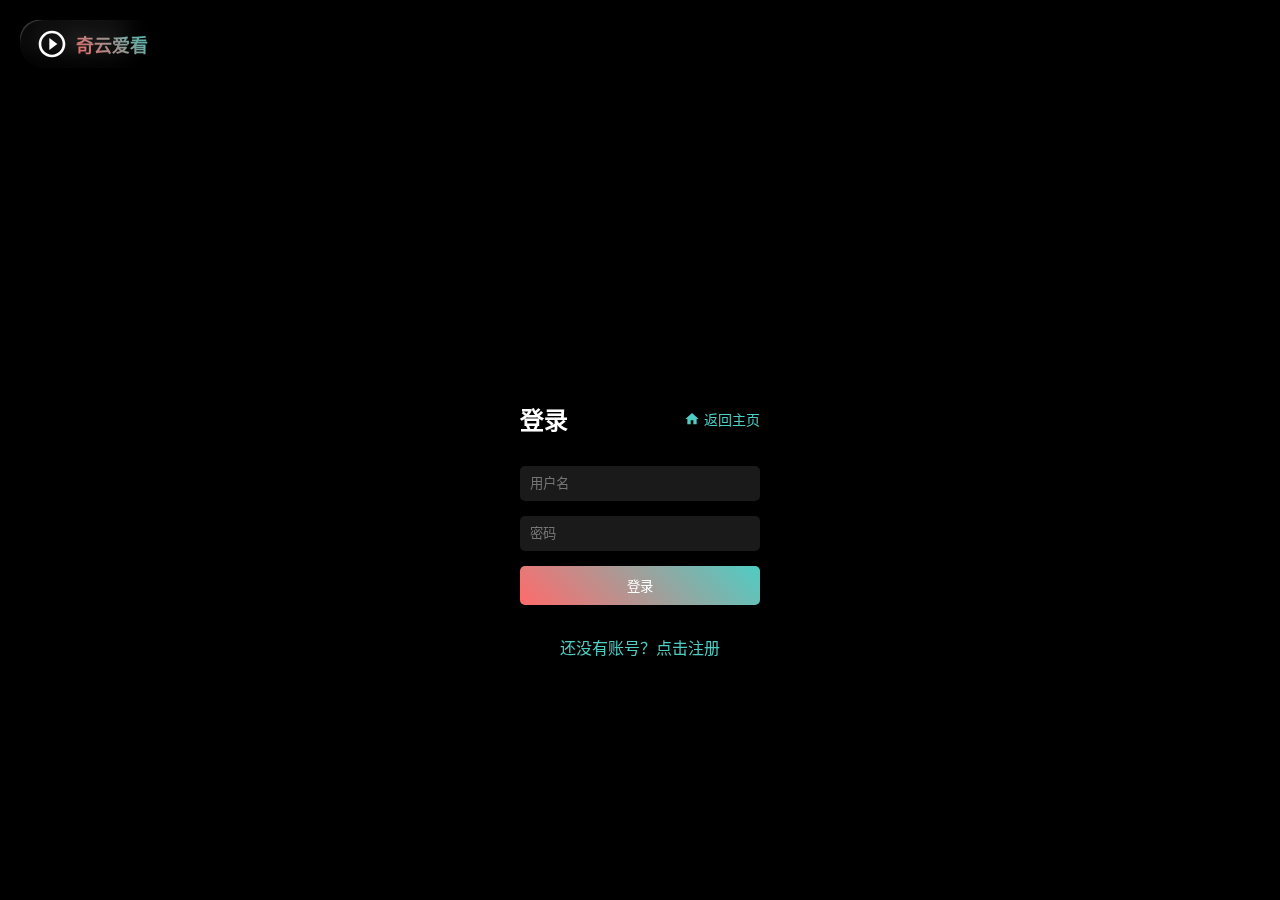
<file: login.html>
<!DOCTYPE html>
<html lang="zh-CN">
<head>
    <meta charset="UTF-8">
    <meta name="viewport" content="width=device-width, initial-scale=1.0">
    <title>登录 - 奇云爱看</title>
    <link rel="stylesheet" href="styles.css">
    <style>
        .auth-container {
            position: fixed;
            top: 50%;
            left: 50%;
            transform: translate(-50%, -50%);
            background: rgba(0, 0, 0, 0.8);
            padding: 30px;
            border-radius: 15px;
            backdrop-filter: blur(10px);
            color: white;
            width: 300px;
            margin-top: 80px;
        }

        .auth-form {
            display: flex;
            flex-direction: column;
            gap: 15px;
        }

        .auth-input {
            padding: 10px;
            border: none;
            border-radius: 5px;
            background: rgba(255, 255, 255, 0.1);
            color: white;
        }

        .auth-button {
            padding: 10px;
            border: none;
            border-radius: 5px;
            background: linear-gradient(45deg, #ff6b6b, #4ecdc4);
            color: white;
            cursor: pointer;
            transition: transform 0.2s;
        }

        .auth-button:hover {
            transform: translateY(-2px);
        }

        .switch-form {
            text-align: center;
            margin-top: 15px;
            color: #4ecdc4;
            cursor: pointer;
        }

        .header {
            position: fixed;
            top: 0;
            left: 0;
            right: 0;
            display: flex;
            justify-content: space-between;
            align-items: center;
            padding: 20px;
            z-index: 1000;
        }

        .logo {
            display: flex;
            align-items: center;
            gap: 8px;
            cursor: pointer;
            text-decoration: none;
            transition: transform 0.3s ease;
        }

        .logo:hover {
            transform: scale(1.05);
        }

        .logo-icon {
            width: 32px;
            height: 32px;
            fill: white;
        }

        .logo-text {
            color: white;
            font-size: 18px;
            font-weight: 600;
            background: linear-gradient(45deg, #ff6b6b, #4ecdc4);
            -webkit-background-clip: text;
            -webkit-text-fill-color: transparent;
        }

        .back-button {
            display: flex;
            align-items: center;
            gap: 6px;
            padding: 8px 16px;
            border: none;
            border-radius: 20px;
            background: rgba(255, 255, 255, 0.1);
            color: white;
            font-size: 14px;
            cursor: pointer;
            transition: all 0.3s ease;
            backdrop-filter: blur(10px);
            border: 1px solid rgba(255, 255, 255, 0.2);
        }

        .back-button:hover {
            background: rgba(255, 255, 255, 0.2);
            transform: translateY(-2px);
        }

        .back-icon {
            width: 20px;
            height: 20px;
            fill: white;
        }

        .form-header {
            display: flex;
            align-items: center;
            justify-content: space-between;
            margin-bottom: 15px;
        }

        .form-header h2 {
            margin: 0;
        }

        .home-link {
            color: #4ecdc4;
            text-decoration: none;
            font-size: 14px;
            display: flex;
            align-items: center;
            gap: 4px;
            transition: all 0.3s ease;
        }

        .home-link:hover {
            color: #ff6b6b;
        }

        .home-link svg {
            width: 16px;
            height: 16px;
            fill: currentColor;
        }
    </style>
</head>
<body>
    <div class="header">
        <a href="index.html" class="logo">
            <svg class="logo-icon" viewBox="0 0 24 24">
                <path d="M12,2C6.48,2 2,6.48 2,12C2,17.52 6.48,22 12,22C17.52,22 22,17.52 22,12C22,6.48 17.52,2 12,2M12,20C7.59,20 4,16.41 4,12C4,7.59 7.59,4 12,4C16.41,4 20,7.59 20,12C20,16.41 16.41,20 12,20M10,16.5L16,12L10,7.5V16.5Z"/>
            </svg>
            <span class="logo-text">奇云爱看</span>
        </a>
        <button class="back-button" onclick="window.location.href='index.html'">
            <svg viewBox="0 0 24 24" class="back-icon">
                <path d="M20,11V13H8L13.5,18.5L12.08,19.92L4.16,12L12.08,4.08L13.5,5.5L8,11H20Z"/>
            </svg>
            返回主页
        </button>
    </div>

    <div class="auth-container">
        <form class="auth-form" id="loginForm">
            <div class="form-header">
                <h2>登录</h2>
                <a href="index.html" class="home-link">
                    <svg viewBox="0 0 24 24">
                        <path d="M10,20V14H14V20H19V12H22L12,3L2,12H5V20H10Z"/>
                    </svg>
                    返回主页
                </a>
            </div>
            <input type="text" class="auth-input" placeholder="用户名" required>
            <input type="password" class="auth-input" placeholder="密码" required>
            <button type="submit" class="auth-button">登录</button>
            <div class="switch-form">还没有账号？点击注册</div>
        </form>
    </div>
    <script src="auth.js"></script>
</body>
</html>
</file>
<file: styles.css>
* {
    margin: 0;
    padding: 0;
    box-sizing: border-box;
}

body {
    overflow: hidden;
    background-color: #000;
}

.video-container {
    width: 100vw;
    height: calc(100vh - 70px);
    position: relative;
    overflow: hidden;
}

/* 单个视频卡片的样式 */
.video-card {
    position: absolute;
    width: 100%;
    height: 100%;
    display: flex;
    justify-content: center;
    align-items: center;
    transition: transform 0.3s cubic-bezier(0.4, 0, 0.2, 1), opacity 0.3s ease;
    will-change: transform, opacity;
    backface-visibility: hidden;
    transform: translateZ(0);
}

.video-card.previous {
    transform: scale(0.95) translateY(-100%);
    opacity: 0;
    pointer-events: none;
}

.video-card.current {
    transform: scale(1) translateY(0);
    opacity: 1;
    z-index: 2;
}

.video-card.next {
    transform: scale(0.95) translateY(100%);
    opacity: 0;
    pointer-events: none;
}

.video-card.slide-up {
    animation: slideUp 0.3s cubic-bezier(0.4, 0, 0.2, 1) forwards;
}

.video-card.slide-down {
    animation: slideDown 0.3s cubic-bezier(0.4, 0, 0.2, 1) forwards;
}

@keyframes slideUp {
    0% {
        transform: scale(1) translateY(0);
        opacity: 1;
    }
    100% {
        transform: scale(0.95) translateY(-100%);
        opacity: 0;
    }
}

@keyframes slideDown {
    0% {
        transform: scale(0.95) translateY(100%);
        opacity: 0;
    }
    100% {
        transform: scale(1) translateY(0);
        opacity: 1;
    }
}

/* 视频本身的样式，保持9:16比例 */
.video-player {
    width: auto;
    height: 100%;
    max-width: calc(100vh * 9 / 16);
    background-color: #000;
    object-fit: contain;
    display: block;
    margin: 0 auto;
}

/* 加载动画 */
.loading {
    position: absolute;
    top: 50%;
    left: 50%;
    transform: translate(-50%, -50%);
    width: 40px;
    height: 40px;
    border: 4px solid #f3f3f3;
    border-top: 4px solid #3498db;
    border-radius: 50%;
    animation: spin 1s linear infinite;
}

@keyframes spin {
    0% { transform: translate(-50%, -50%) rotate(0deg); }
    100% { transform: translate(-50%, -50%) rotate(360deg); }
}

/* 控制栏容器 */
.controls-container {
    position: fixed;
    bottom: 0;
    left: 0;
    right: 0;
    background: rgba(0, 0, 0, 0.8);
    padding: 15px;
    display: flex;
    justify-content: space-around;
    align-items: center;
    backdrop-filter: blur(10px);
    z-index: 1000;
}

/* 按钮基础样式 */
.control-button {
    background: rgba(255, 255, 255, 0.1);
    border: none;
    border-radius: 50px;
    padding: 12px 24px;
    color: white;
    font-size: 14px;
    cursor: pointer;
    display: flex;
    align-items: center;
    gap: 8px;
    transition: all 0.3s ease;
}

.control-button:hover {
    background: rgba(255, 255, 255, 0.2);
    transform: translateY(-2px);
}

.control-button:active {
    transform: translateY(0);
}

/* 图标样式 */
.button-icon {
    width: 20px;
    height: 20px;
    fill: currentColor;
}

/* 工具提示样式 */
.control-button[data-tooltip] {
    position: relative;
}

/* 移除工具提示 */
.control-button[data-tooltip]::before {
    display: none; /* 完全移除工具提示 */
}

/* 移除悬浮效果 */
.control-button[data-tooltip]:hover::before {
    display: none;
}

/* Logo样式 */
.logo {
    position: fixed;
    top: 20px;
    left: 20px;
    display: flex;
    align-items: center;
    gap: 8px;
    color: white;
    z-index: 1000;
    background: rgba(0, 0, 0, 0.6);
    padding: 8px 16px;
    border-radius: 50px;
    backdrop-filter: blur(10px);
    box-shadow: 0 2px 10px rgba(0, 0, 0, 0.3);
}

.logo-icon {
    width: 24px;
    height: 24px;
    fill: currentColor;
}

.logo-text {
    font-size: 18px;
    font-weight: 500;
    background: linear-gradient(45deg, #ff6b6b, #4ecdc4);
    -webkit-background-clip: text;
    -webkit-text-fill-color: transparent;
    text-shadow: 0 1px 3px rgba(0, 0, 0, 0.1);
}

/* 添加淡入淡出动画 */
@keyframes fadeInOut {
    0% {
        opacity: 0;
        transform: translate(-50%, -50%) scale(0.8);
    }
    20% {
        opacity: 1;
        transform: translate(-50%, -50%) scale(1);
    }
    80% {
        opacity: 1;
        transform: translate(-50%, -50%) scale(1);
    }
    100% {
        opacity: 0;
        transform: translate(-50%, -50%) scale(0.8);
    }
}

/* 添加弹跳动画 */
@keyframes bounceIn {
    0% {
        opacity: 0;
        transform: translate(-50%, -50%) scale(0.3);
    }
    50% {
        opacity: 0.9;
        transform: translate(-50%, -50%) scale(1.1);
    }
    80% {
        opacity: 1;
        transform: translate(-50%, -50%) scale(0.89);
    }
    100% {
        opacity: 1;
        transform: translate(-50%, -50%) scale(1);
    }
}

@keyframes fadeIn {
    from {
        opacity: 0;
        transform: translate(-50%, -50%) scale(0.95);
    }
    to {
        opacity: 1;
        transform: translate(-50%, -50%) scale(1);
    }
}

/* 社交功能样式 */
.social-container {
    position: fixed;
    right: 20px;
    bottom: 100px;
    display: flex;
    flex-direction: column;
    gap: 20px;
    z-index: 1000;
}

.interaction-buttons {
    display: flex;
    flex-direction: column;
    gap: 15px;
}

.social-button {
    background: rgba(255, 255, 255, 0.1);
    border: none;
    border-radius: 50%;
    width: 50px;
    height: 50px;
    display: flex;
    align-items: center;
    justify-content: center;
    cursor: pointer;
    transition: all 0.3s ease;
    backdrop-filter: blur(10px);
}

.social-button:hover {
    background: rgba(255, 255, 255, 0.2);
    transform: scale(1.1);
}

.social-button .button-icon {
    width: 24px;
    height: 24px;
    fill: white;
}

.comments-section {
    position: fixed;
    right: 0;
    bottom: 70px;
    width: 300px;
    height: 400px;
    background: rgba(0, 0, 0, 0.8);
    backdrop-filter: blur(10px);
    border-radius: 15px 0 0 0;
    display: flex;
    flex-direction: column;
}

.comments-container {
    flex: 1;
    overflow-y: auto;
    padding: 15px;
}

.comment-input {
    padding: 15px;
    display: flex;
    gap: 10px;
}

.comment-input input {
    flex: 1;
    padding: 8px;
    border: none;
    border-radius: 20px;
    background: rgba(255, 255, 255, 0.1);
    color: white;
}

.comment-input button {
    padding: 8px 15px;
    border: none;
    border-radius: 20px;
    background: linear-gradient(45deg, #ff6b6b, #4ecdc4);
    color: white;
    cursor: pointer;
}

.share-menu {
    position: absolute;
    right: 60px;
    bottom: 0;
    background: rgba(0, 0, 0, 0.8);
    backdrop-filter: blur(10px);
    -webkit-backdrop-filter: blur(10px);
    border-radius: 12px;
    padding: 10px;
    display: none;
    flex-direction: column;
    gap: 10px;
    min-width: 120px;
    transform: translateZ(0);
    will-change: transform, opacity;
}

.share-menu.active {
    display: flex;
    animation: fadeIn 0.2s ease;
}

.share-item {
    display: flex;
    align-items: center;
    gap: 10px;
    padding: 8px 12px;
    color: white;
    cursor: pointer;
    border-radius: 8px;
    transition: all 0.3s ease;
}

.share-item:hover {
    background: rgba(255, 255, 255, 0.1);
}

.share-icon {
    width: 20px;
    height: 20px;
    fill: white;
}

.share-modal {
    position: fixed;
    top: 0;
    left: 0;
    right: 0;
    bottom: 0;
    background: rgba(0, 0, 0, 0.8);
    backdrop-filter: blur(10px);
    display: none;
    justify-content: center;
    align-items: center;
    z-index: 2000;
}

.share-modal.active {
    display: flex;
    animation: fadeIn 0.3s ease;
}

.share-modal-content {
    background: #1a1a1a;
    border-radius: 20px;
    width: 90%;
    max-width: 400px;
    padding: 20px;
    position: relative;
    will-change: transform;
    transform: translateZ(0);
}

.share-modal-header {
    display: flex;
    justify-content: space-between;
    align-items: center;
    margin-bottom: 20px;
}

.share-modal-header h3 {
    color: white;
    margin: 0;
    font-size: 18px;
}

.close-modal {
    background: none;
    border: none;
    color: white;
    font-size: 24px;
    cursor: pointer;
    padding: 0;
    line-height: 1;
}

.share-preview {
    position: relative;
    width: 100%;
    display: flex;
    flex-direction: column;
    align-items: center;
    gap: 20px;
}

.share-preview-image {
    width: 100%;
    aspect-ratio: 9/16;
    object-fit: cover;
    border-radius: 12px;
    transition: opacity 0.3s ease;
    will-change: opacity;
}

.share-qrcode {
    width: 120px;
    height: 120px;
    background: white;
    padding: 8px;
    border-radius: 8px;
    box-shadow: 0 4px 12px rgba(0, 0, 0, 0.2);
    background-size: contain !important;
    background-repeat: no-repeat !important;
    background-position: center !important;
    transition: opacity 0.3s ease;
    will-change: opacity;
}

.share-tip {
    color: rgba(255, 255, 255, 0.6);
    font-size: 12px;
    text-align: center;
    margin-top: 10px;
}

@media (max-width: 768px) {
    .share-modal-content {
        width: 95%;
        max-width: 350px;
    }
    
    .share-preview-image {
        width: 100%;
    }
    
    .share-qrcode {
        width: 100px;
        height: 100px;
    }
}

.mobile-nav .nav-item#mobileNextButton[data-mode="auto"] {
    background-color: #4CAF50 !important;
}

.mobile-nav .nav-item#mobileNextButton[data-mode="manual"] {
    background-color: #333 !important;
}

/* 暂停提示框样式 */
.pause-indicator {
    position: fixed;
    top: 50%;
    left: 50%;
    transform: translate(-50%, -50%) scale(0);
    background: rgba(0, 0, 0, 0.7);
    border-radius: 50%;
    width: 80px;
    height: 80px;
    display: flex;
    align-items: center;
    justify-content: center;
    z-index: 1000;
    transition: transform 0.3s ease;
    backdrop-filter: blur(5px);
    -webkit-backdrop-filter: blur(5px);
}

.pause-indicator.show {
    transform: translate(-50%, -50%) scale(1);
}

.pause-indicator svg {
    width: 40px;
    height: 40px;
    fill: white;
}

/* AI对话框样式 */
.ai-chat-container {
    position: fixed;
    right: -350px;
    top: 0;
    width: 350px;
    height: 100vh;
    background: rgba(0, 0, 0, 0.8);
    backdrop-filter: blur(10px);
    -webkit-backdrop-filter: blur(10px);
    transition: right 0.3s cubic-bezier(0.4, 0, 0.2, 1);
    z-index: 1001;
    display: flex;
    flex-direction: column;
    border-left: 1px solid rgba(255, 255, 255, 0.1);
}

/* 移动端AI对话框样式 */
@media (max-width: 768px) {
    .ai-chat-container {
        width: 100%;
        right: -100%;
        background: rgba(0, 0, 0, 0.85);
        backdrop-filter: blur(10px);
        -webkit-backdrop-filter: blur(10px);
    }

    .ai-chat-container.docked {
        width: 100%;
        right: -100%;
    }

    .ai-chat-container.docked.open {
        right: 0;
        width: 100%;
        height: 100vh;
        position: fixed;
        top: 0;
        bottom: 0;
        left: 0;
        margin: 0;
        padding: 0;
        border: none;
        display: flex;
        flex-direction: column;
    }

    .ai-chat-container::before {
        content: '';
        position: absolute;
        top: 0;
        left: 0;
        right: 0;
        bottom: 0;
        background: rgba(0, 0, 0, 0.5);
        backdrop-filter: blur(5px);
        -webkit-backdrop-filter: blur(5px);
        z-index: -1;
    }

    .ai-chat-container.open {
        right: 0;
    }

    .ai-chat-header {
        background: rgba(0, 0, 0, 0.7);
        backdrop-filter: blur(10px);
        -webkit-backdrop-filter: blur(10px);
        padding: 15px;
        position: relative;
        z-index: 2;
    }

    .ai-chat-messages {
        background: transparent;
        flex: 1;
        overflow-y: auto;
        -webkit-overflow-scrolling: touch;
        padding: 15px;
        position: relative;
        z-index: 1;
    }

    .ai-chat-input {
        position: fixed;
        bottom: 0;
        left: 0;
        width: 100%;
        background: rgba(0, 0, 0, 0.9);
        backdrop-filter: blur(10px);
        -webkit-backdrop-filter: blur(10px);
        padding: 15px;
        box-sizing: border-box;
        border-top: 1px solid rgba(255, 255, 255, 0.1);
        display: flex;
        gap: 10px;
        z-index: 1004;
    }

    .ai-chat-input input {
        flex: 1;
        height: 40px;
        background: rgba(255, 255, 255, 0.1);
        border: none;
        border-radius: 20px;
        padding: 0 15px;
        color: white;
        font-size: 14px;
    }

    .ai-chat-input button {
        height: 40px;
        padding: 0 20px;
        background: linear-gradient(45deg, #ff6b6b, #4ecdc4);
        border: none;
        border-radius: 20px;
        color: white;
        font-size: 14px;
        font-weight: 500;
    }

    .ai-chat-messages {
        padding-bottom: 80px;
        margin-bottom: 0;
    }

    .message {
        max-width: 85%;
        margin-bottom: 10px;
    }

    .message.user {
        background: rgba(255, 107, 107, 0.8);
        backdrop-filter: blur(5px);
        -webkit-backdrop-filter: blur(5px);
        margin-left: auto;
    }

    .message.ai {
        background: rgba(0, 0, 0, 0.6);
        backdrop-filter: blur(5px);
        -webkit-backdrop-filter: blur(5px);
        margin-right: auto;
    }
}

.ai-chat-container.open {
    right: 0;
    z-index: 1002;
}

/* 切换按钮 */
.ai-chat-toggle {
    position: fixed;
    right: 20px;
    top: 50%;
    transform: translateY(-50%);
    background: rgba(255, 192, 203, 0.95);
    backdrop-filter: blur(10px);
    -webkit-backdrop-filter: blur(10px);
    width: 50px;
    height: 50px;
    border-radius: 50%;
    display: flex;
    align-items: center;
    justify-content: center;
    cursor: pointer;
    z-index: 1003; /* 确保始终在最上层 */
    box-shadow: 0 0 15px rgba(255, 20, 147, 0.5);
    animation: kawaii-bounce 3s ease-in-out infinite;
    pointer-events: auto;
    transition: all 0.3s cubic-bezier(0.68, -0.55, 0.265, 1.55);
}

@keyframes kawaii-bounce {
    0%, 100% {
        transform: translateY(-50%) rotate(0deg);
        box-shadow: 0 0 15px rgba(255, 20, 147, 0.5);
    }
    25% {
        transform: translateY(-65%) rotate(5deg);
        box-shadow: 0 0 25px rgba(255, 20, 147, 0.7);
    }
    50% {
        transform: translateY(-50%) rotate(0deg);
        box-shadow: 0 0 15px rgba(255, 20, 147, 0.5);
    }
    75% {
        transform: translateY(-35%) rotate(-5deg);
        box-shadow: 0 0 25px rgba(255, 20, 147, 0.7);
    }
}

.ai-chat-toggle:hover {
    transform: translateY(-50%) scale(1.2);
    box-shadow: 0 0 30px rgba(255, 20, 147, 0.8);
    animation-play-state: paused;
}

.ai-chat-toggle svg {
    width: 32px;
    height: 32px;
    filter: drop-shadow(0 2px 8px rgba(255, 20, 147, 0.5));
}

/* 贴边模式样式 */
.ai-chat-toggle.docked {
    right: 0;
    border-radius: 25px 0 0 25px;
    width: 40px;
    height: 60px;
    animation: none;
    transform: translateY(-50%);
    background: linear-gradient(45deg, #FF69B4, #DA70D6);
    box-shadow: -2px 0 15px rgba(255, 20, 147, 0.5);
}

.ai-chat-toggle.docked:hover {
    transform: translateY(-50%) scale(1.1);
    box-shadow: -4px 0 20px rgba(255, 20, 147, 0.8);
}

.ai-chat-container.docked {
    right: -350px;
    width: 350px;
}

.ai-chat-container.docked.open {
    right: 30px;
    border-left: 1px solid rgba(255, 255, 255, 0.1);
}

/* 对话框头部 */
.ai-chat-header {
    padding: 15px;
    border-bottom: 1px solid rgba(255, 255, 255, 0.1);
    display: flex;
    justify-content: space-between;
    align-items: center;
    background: rgba(0, 0, 0, 0.3);
}

.ai-chat-title {
    color: white;
    font-size: 16px;
    font-weight: 500;
    margin-right: 10px;
    flex: 1;
}

/* 对话内容区域 */
.ai-chat-messages {
    flex: 1;
    overflow-y: auto;
    padding: 15px;
    display: flex;
    flex-direction: column;
    gap: 15px;
    padding-top: 10px;
    margin-top: 5px;
}

.message {
    max-width: 85%;
    padding: 10px 15px;
    border-radius: 15px;
    font-size: 14px;
    line-height: 1.4;
}

.message.user {
    align-self: flex-end;
    background: linear-gradient(45deg, #ff6b6b, #4ecdc4);
    color: white;
    border-bottom-right-radius: 5px;
}

.message.ai {
    align-self: flex-start;
    background: rgba(255, 255, 255, 0.1);
    color: white;
    border-bottom-left-radius: 5px;
}

/* 输入区域 */
.ai-chat-input {
    padding: 15px;
    border-top: 1px solid rgba(255, 255, 255, 0.1);
    display: flex;
    gap: 10px;
}

.ai-chat-input input {
    flex: 1;
    background: rgba(255, 255, 255, 0.1);
    border: none;
    border-radius: 20px;
    padding: 10px 15px;
    color: white;
    font-size: 14px;
}

.ai-chat-input input:focus {
    outline: none;
    background: rgba(255, 255, 255, 0.15);
}

.ai-chat-input button {
    background: linear-gradient(45deg, #ff6b6b, #4ecdc4);
    border: none;
    border-radius: 20px;
    padding: 8px 20px;
    color: white;
    cursor: pointer;
    transition: transform 0.2s ease;
}

.ai-chat-input button:hover {
    transform: scale(1.05);
}

/* 自定义滚动条 */
.ai-chat-messages::-webkit-scrollbar {
    width: 5px;
}

.ai-chat-messages::-webkit-scrollbar-track {
    background: transparent;
}

.ai-chat-messages::-webkit-scrollbar-thumb {
    background: rgba(255, 255, 255, 0.2);
    border-radius: 3px;
}

/* 打字动画效果 */
@keyframes typing {
    0% { opacity: 0.3; }
    50% { opacity: 1; }
    100% { opacity: 0.3; }
}

.typing-indicator {
    display: flex;
    gap: 4px;
    padding: 10px 15px;
    background: rgba(255, 255, 255, 0.1);
    border-radius: 15px;
    align-self: flex-start;
}

.typing-indicator span {
    width: 4px;
    height: 4px;
    background: white;
    border-radius: 50%;
    animation: typing 1s infinite;
}

.typing-indicator span:nth-child(2) {
    animation-delay: 0.2s;
}

.typing-indicator span:nth-child(3) {
    animation-delay: 0.4s;
}

/* 切换按钮动画效果 */
@keyframes float {
    0%, 100% { transform: translateY(-50%) scale(1); }
    50% { transform: translateY(-50%) scale(1.1); }
}

@keyframes bounce {
    0%, 100% { transform: translateY(-50%); }
    50% { transform: translateY(-60%); }
}

/* AI提示框样式 */
.ai-tip {
    position: fixed;
    right: 75px;
    top: 50%;
    transform: translateY(-50%);
    background: rgba(255, 182, 193, 0.95);
    backdrop-filter: blur(10px);
    -webkit-backdrop-filter: blur(10px);
    padding: 12px 20px;
    border-radius: 20px;
    color: #FF1493;
    font-size: 15px;
    font-weight: 500;
    max-width: 250px;
    opacity: 0;
    transition: all 0.4s cubic-bezier(0.68, -0.55, 0.265, 1.55);
    pointer-events: none;
    z-index: 1003;
    border: 2px solid rgba(255, 20, 147, 0.3);
    box-shadow: 0 4px 15px rgba(255, 20, 147, 0.3);
    text-shadow: 0 1px 2px rgba(255, 255, 255, 0.5);
}

.ai-tip.show {
    opacity: 1;
    animation: kawaii-tip 0.6s cubic-bezier(0.68, -0.55, 0.265, 1.55);
}

@keyframes kawaii-tip {
    0% {
        transform: translateY(-50%) translateX(20px) scale(0.8);
        opacity: 0;
    }
    60% {
        transform: translateY(-50%) translateX(-5px) scale(1.1);
        opacity: 1;
    }
    100% {
        transform: translateY(-50%) translateX(0) scale(1);
        opacity: 1;
    }
}

/* 添加重置按钮样式 */
.reset-master {
    background: linear-gradient(45deg, #FF69B4, #DA70D6);
    border: none;
    border-radius: 15px;
    padding: 5px 12px;
    color: white;
    font-size: 14px;
    cursor: pointer;
    transition: all 0.3s ease;
    box-shadow: 0 2px 8px rgba(255, 20, 147, 0.3);
}

.reset-master:hover {
    transform: translateY(-2px);
    box-shadow: 0 4px 12px rgba(255, 20, 147, 0.5);
}

.reset-master:active {
    transform: translateY(0);
}

/* 认主界面样式 */
.master-registration {
    position: fixed;
    top: 0;
    left: 0;
    right: 0;
    bottom: 0;
    background: rgba(0, 0, 0, 0.8);
    backdrop-filter: blur(10px);
    -webkit-backdrop-filter: blur(10px);
    display: flex;
    justify-content: center;
    align-items: center;
    z-index: 2000;
    animation: fadeIn 0.3s ease;
}

.registration-content {
    background: rgba(255, 255, 255, 0.1);
    border-radius: 20px;
    padding: 30px;
    width: 90%;
    max-width: 400px;
    text-align: center;
    border: 1px solid rgba(255, 255, 255, 0.2);
    box-shadow: 0 8px 32px rgba(0, 0, 0, 0.3);
    animation: popIn 0.5s cubic-bezier(0.4, 0, 0.2, 1);
}

@keyframes popIn {
    0% {
        transform: scale(0.8);
        opacity: 0;
    }
    50% {
        transform: scale(1.1);
    }
    100% {
        transform: scale(1);
        opacity: 1;
    }
}

.registration-content h3 {
    color: white;
    font-size: 24px;
    margin-bottom: 15px;
    background: linear-gradient(45deg, #ff6b6b, #4ecdc4);
    -webkit-background-clip: text;
    -webkit-text-fill-color: transparent;
}

.registration-content p {
    color: white;
    font-size: 16px;
    margin-bottom: 25px;
    line-height: 1.5;
}

.registration-content input {
    width: 100%;
    padding: 12px;
    margin-bottom: 15px;
    border: none;
    border-radius: 10px;
    background: rgba(255, 255, 255, 0.1);
    color: white;
    font-size: 14px;
    transition: all 0.3s ease;
}

.registration-content input:focus {
    outline: none;
    background: rgba(255, 255, 255, 0.15);
    box-shadow: 0 0 0 2px rgba(255, 255, 255, 0.1);
}

.registration-content input::placeholder {
    color: rgba(255, 255, 255, 0.5);
}

.registration-content button {
    background: linear-gradient(45deg, #ff6b6b, #4ecdc4);
    border: none;
    border-radius: 10px;
    padding: 12px 30px;
    color: white;
    font-size: 16px;
    cursor: pointer;
    transition: all 0.3s ease;
    margin-top: 10px;
}

.registration-content button:hover {
    transform: translateY(-2px);
    box-shadow: 0 4px 15px rgba(0, 0, 0, 0.2);
}

.registration-content button:active {
    transform: translateY(0);
}
</file>
